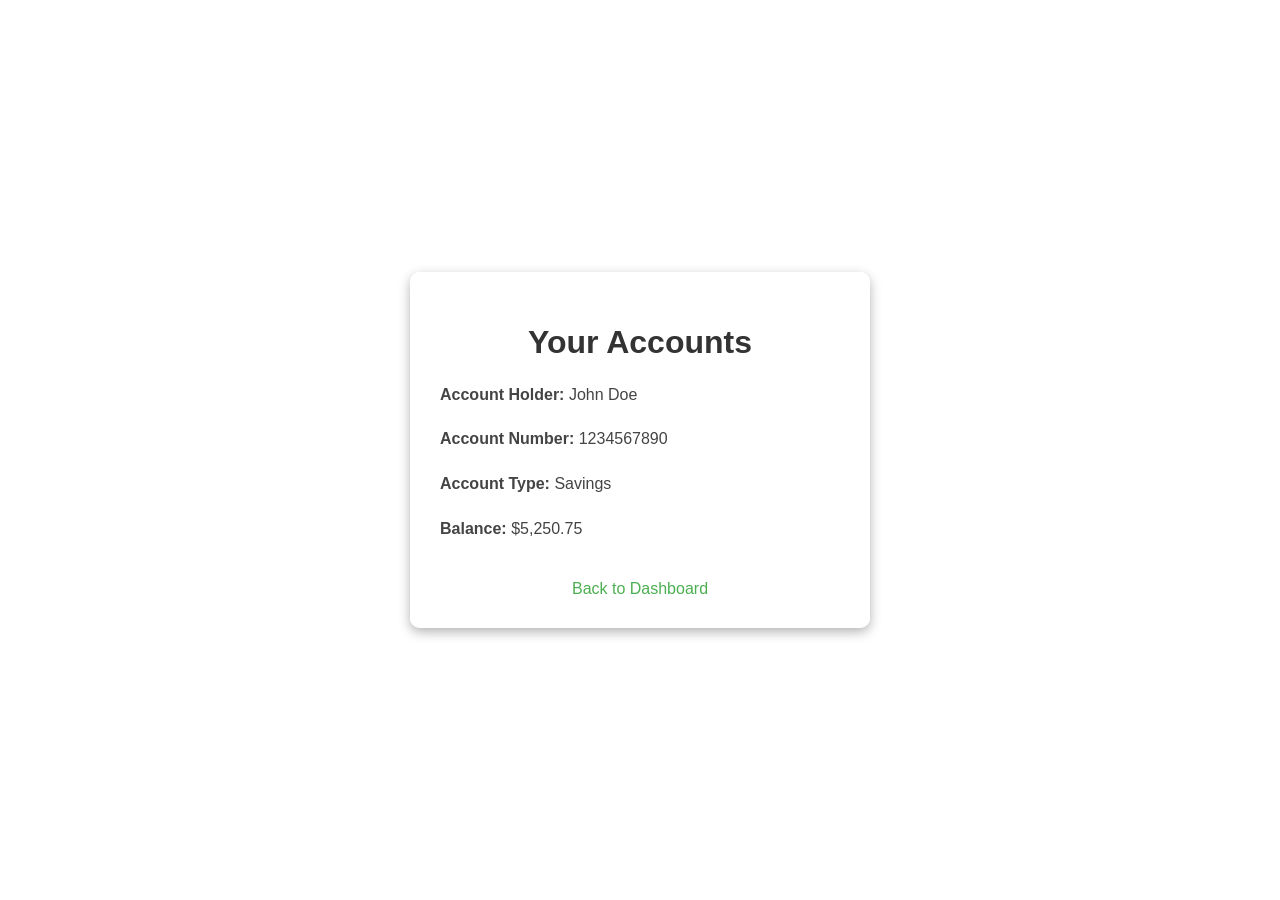
<file: accounts.html>
<!DOCTYPE html>
<html lang="en">
<head>
    <meta charset="UTF-8">
    <meta name="viewport" content="width=device-width, initial-scale=1.0">
    <title>Accounts - Banking Management System</title>
    <style>
        body {
            font-family: Arial, sans-serif;
            background-image: url('https://as2.ftcdn.net/v2/jpg/04/46/53/73/1000_F_446537301_iLwijM5SZPekEXWm798kssV8LSUfCToT.jpg');
            background-size: cover;
            margin: 0;
            padding: 0;
            display: flex;
            justify-content: center;
            align-items: center;
            height: 100vh;
        }

        .container {
            background-color: rgba(255, 255, 255, 0.92);
            padding: 30px;
            border-radius: 10px;
            width: 400px;
            text-align: center;
            box-shadow: 0 4px 12px rgba(0,0,0,0.3);
        }

        h1 {
            margin-bottom: 20px;
            color: #333;
        }

        .account-info {
            font-size: 16px;
            line-height: 1.8;
            color: #444;
            text-align: left;
        }

        a {
            display: inline-block;
            margin-top: 20px;
            color: #4CAF50;
            text-decoration: none;
        }

        a:hover {
            text-decoration: underline;
        }
    </style>
</head>
<body>
    <div class="container">
        <h1>Your Accounts</h1>
        <div class="account-info">
            <p><strong>Account Holder:</strong> John Doe</p>
            <p><strong>Account Number:</strong> 1234567890</p>
            <p><strong>Account Type:</strong> Savings</p>
            <p><strong>Balance:</strong> $5,250.75</p>
        </div>
        <a href="index.html">Back to Dashboard</a>
    </div>
</body>
</html>
</file>
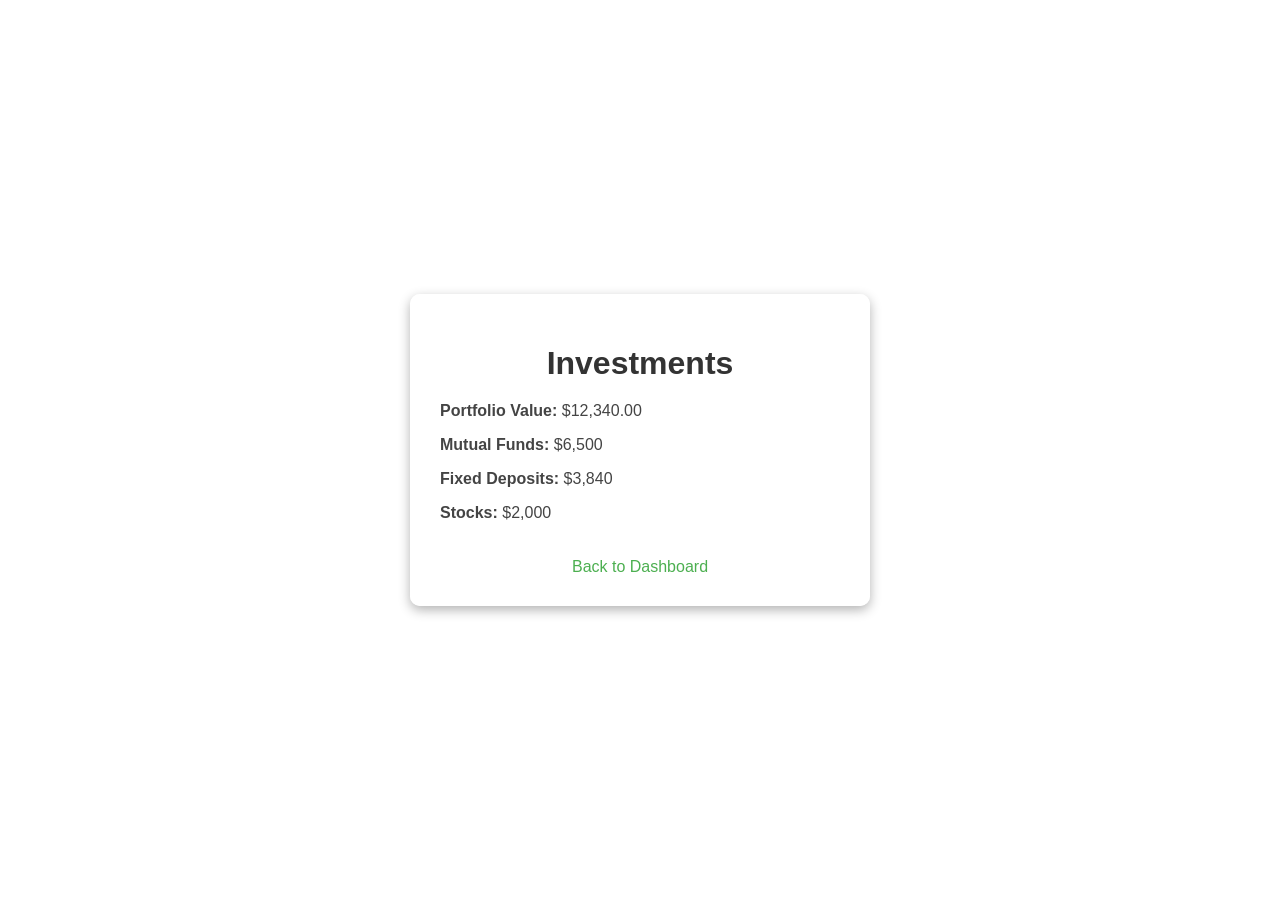
<file: invest.html>
<!DOCTYPE html>
<html lang="en">
<head>
    <meta charset="UTF-8">
    <meta name="viewport" content="width=device-width, initial-scale=1.0">
    <title>Investments - Banking Management System</title>
    <style>
        body {
            font-family: Arial, sans-serif;
            background-image: url('https://as2.ftcdn.net/v2/jpg/04/46/53/73/1000_F_446537301_iLwijM5SZPekEXWm798kssV8LSUfCToT.jpg');
            background-size: cover;
            margin: 0;
            padding: 0;
            display: flex;
            justify-content: center;
            align-items: center;
            height: 100vh;
        }

        .container {
            background-color: rgba(255, 255, 255, 0.92);
            padding: 30px;
            border-radius: 10px;
            width: 400px;
            text-align: center;
            box-shadow: 0 4px 12px rgba(0,0,0,0.3);
        }

        h1 {
            margin-bottom: 20px;
            color: #333;
        }

        .investment-info {
            font-size: 16px;
            text-align: left;
            color: #444;
        }

        a {
            display: inline-block;
            margin-top: 20px;
            color: #4CAF50;
            text-decoration: none;
        }

        a:hover {
            text-decoration: underline;
        }
    </style>
</head>
<body>
    <div class="container">
        <h1>Investments</h1>
        <div class="investment-info">
            <p><strong>Portfolio Value:</strong> $12,340.00</p>
            <p><strong>Mutual Funds:</strong> $6,500</p>
            <p><strong>Fixed Deposits:</strong> $3,840</p>
            <p><strong>Stocks:</strong> $2,000</p>
        </div>
        <a href="index.html">Back to Dashboard</a>
    </div>
</body>
</html>
</file>
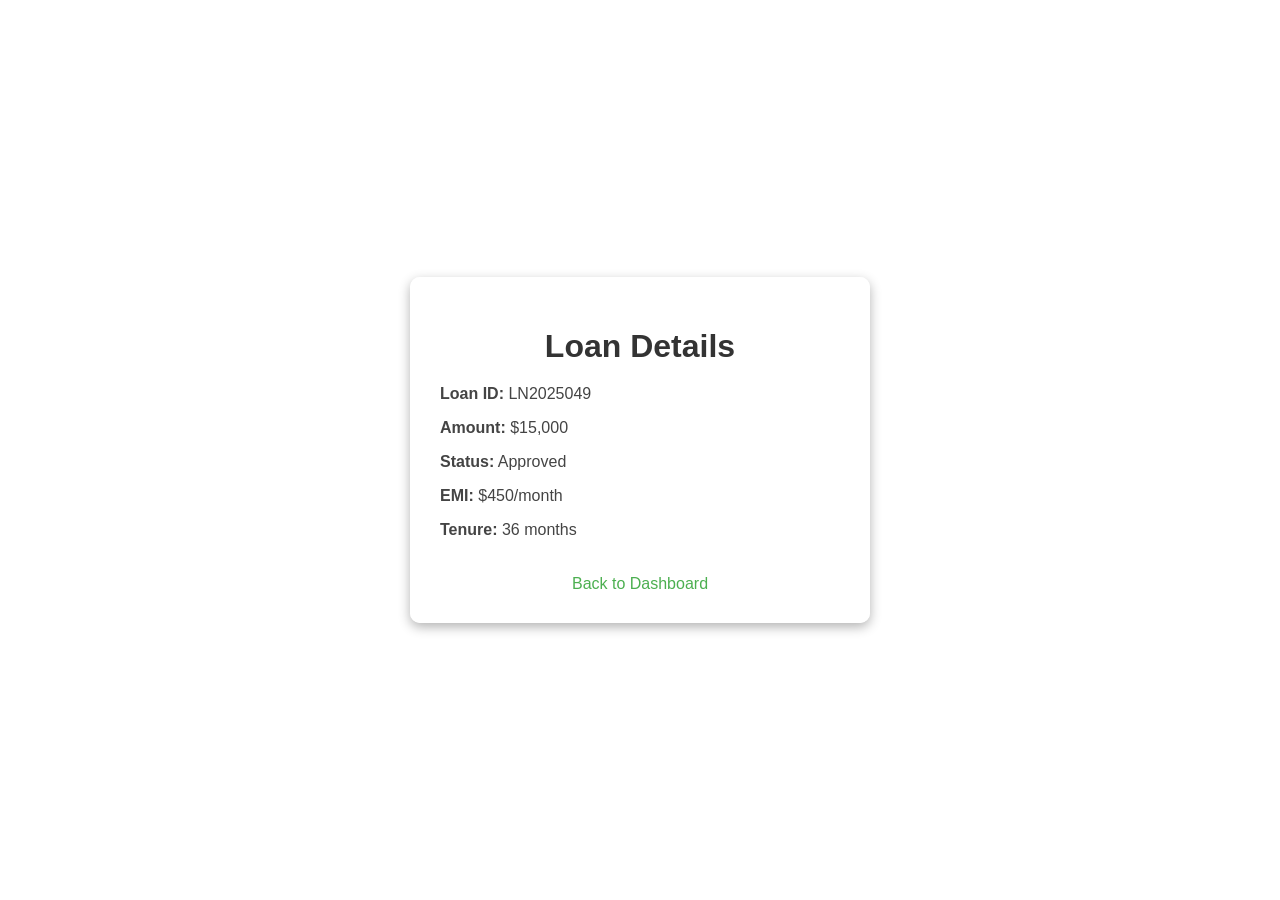
<file: loan.html>
<!DOCTYPE html>
<html lang="en">
<head>
    <meta charset="UTF-8">
    <meta name="viewport" content="width=device-width, initial-scale=1.0">
    <title>Loans - Banking Management System</title>
    <style>
        body {
            font-family: Arial, sans-serif;
            background-image: url('https://as2.ftcdn.net/v2/jpg/04/46/53/73/1000_F_446537301_iLwijM5SZPekEXWm798kssV8LSUfCToT.jpg');
            background-size: cover;
            margin: 0;
            padding: 0;
            display: flex;
            justify-content: center;
            align-items: center;
            height: 100vh;
        }

        .container {
            background-color: rgba(255, 255, 255, 0.92);
            padding: 30px;
            border-radius: 10px;
            width: 400px;
            text-align: center;
            box-shadow: 0 4px 12px rgba(0,0,0,0.3);
        }

        h1 {
            margin-bottom: 20px;
            color: #333;
        }

        .loan-details {
            font-size: 16px;
            text-align: left;
            color: #444;
        }

        a {
            display: inline-block;
            margin-top: 20px;
            color: #4CAF50;
            text-decoration: none;
        }

        a:hover {
            text-decoration: underline;
        }
    </style>
</head>
<body>
    <div class="container">
        <h1>Loan Details</h1>
        <div class="loan-details">
            <p><strong>Loan ID:</strong> LN2025049</p>
            <p><strong>Amount:</strong> $15,000</p>
            <p><strong>Status:</strong> Approved</p>
            <p><strong>EMI:</strong> $450/month</p>
            <p><strong>Tenure:</strong> 36 months</p>
        </div>
        <a href="index.html">Back to Dashboard</a>
    </div>
</body>
</html>
</file>
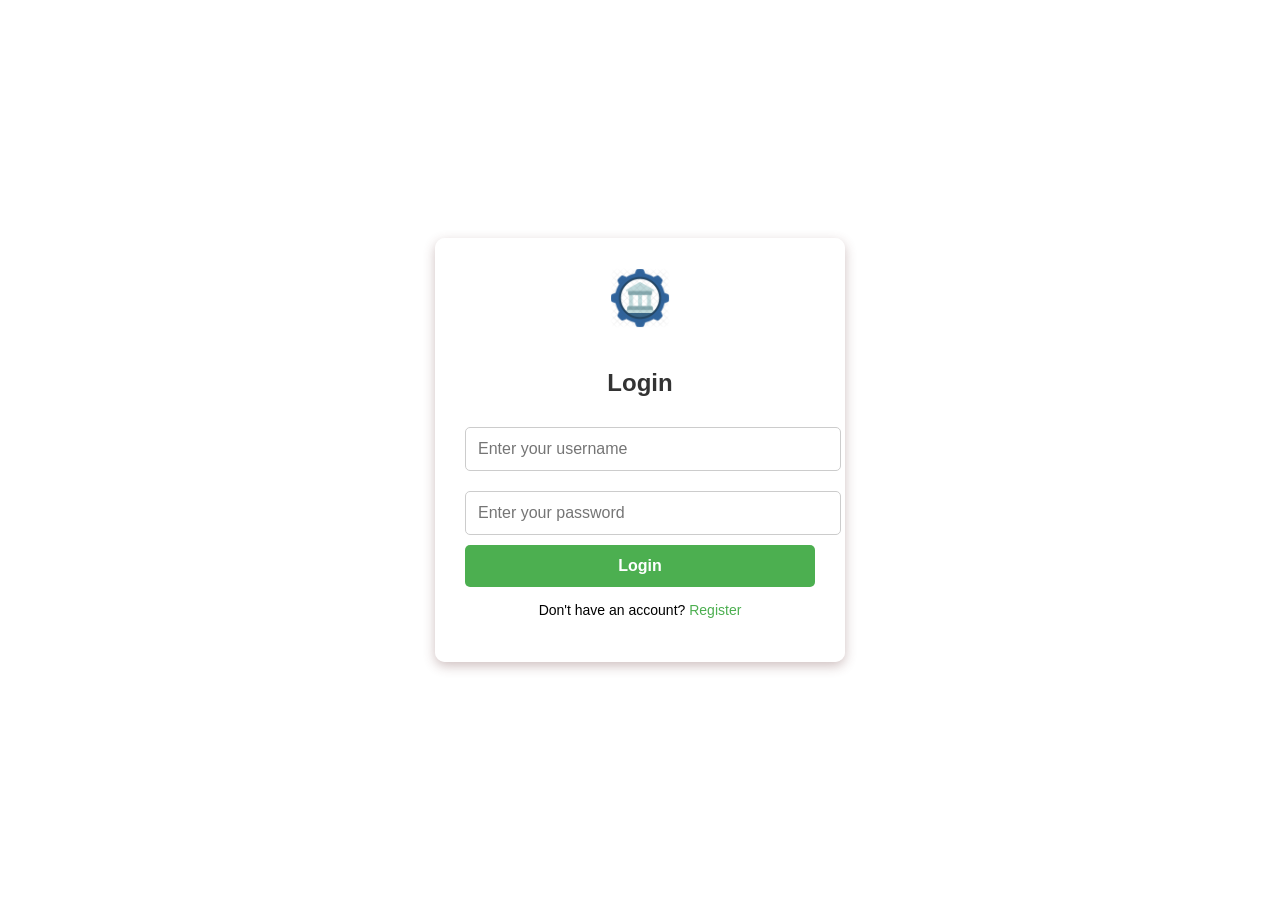
<file: Login.html>
<!DOCTYPE html>
<html lang="en">
<head>
    <meta charset="UTF-8">
    <meta name="viewport" content="width=device-width, initial-scale=1.0">
    <title>Login - Banking Management System</title>
    <style>
        body {
            font-family: Arial, sans-serif;
            background-image: url('https://as2.ftcdn.net/v2/jpg/04/46/53/73/1000_F_446537301_iLwijM5SZPekEXWm798kssV8LSUfCToT.jpg');
            background-size: cover;
            display: flex;
            justify-content: center;
            align-items: center;
            height: 100vh;
            margin: 0;
        }

        .form-container {
            background-color: rgba(255, 255, 255, 0.9);
            padding: 30px;
            border-radius: 10px;
            box-shadow: 0 4px 12px rgba(95, 48, 48, 0.3);
            width: 350px;
            text-align: center;
        }

        h1 {
            font-size: 24px;
            color: #333;
            margin-bottom: 20px;
        }

        input[type="text"], input[type="password"] {
            width: 100%;
            padding: 12px;
            margin: 10px 0;
            border: 1px solid #ccc;
            border-radius: 5px;
            font-size: 16px;
        }

        input[type="submit"] {
            width: 100%;
            padding: 12px;
            background-color: #4CAF50;
            color: white;
            border: none;
            border-radius: 5px;
            cursor: pointer;
            font-size: 16px;
            font-weight: bold;
            transition: background-color 0.3s ease;
        }

        input[type="submit"]:hover {
            background-color: #45a049;
        }

        p {
            margin-top: 15px;
            font-size: 14px;
        }

        a {
            color: #4CAF50;
            text-decoration: none;
        }

        a:hover {
            text-decoration: underline;
        }

        img {
            height: 60px;
            margin-bottom: 20px;
            border-radius: 5px;
        }
    </style>
</head>
<body>
    <div class="form-container">
        <img src="logo2.jpg" alt="Bank Logo">
        <h1>Login</h1>
        <form id="loginForm" method="POST" onsubmit="handleLogin(event)">
            <input type="text" id="username" name="username" placeholder="Enter your username" required>
            <input type="password" id="password" name="password" placeholder="Enter your password" required>
            <input type="submit" value="Login">
            <p>Don't have an account? <a href="register.html">Register</a></p>
        </form>
    </div>
  <script>
    async function handleLogin(event) {
        event.preventDefault();

        const username = document.getElementById('username').value;
        const password = document.getElementById('password').value;

        const res = await fetch('http://localhost/banking-system/login.php', {
            method: 'POST',
            headers: { 'Content-Type': 'application/json' },
            body: JSON.stringify({ username, password })
        });

        const data = await res.json();
        alert(data.message);

        if (res.ok && data.message === "Login successful") {
            window.location.href = 'index.html';
        }
    }
</script>


</body>
</html>
</file>
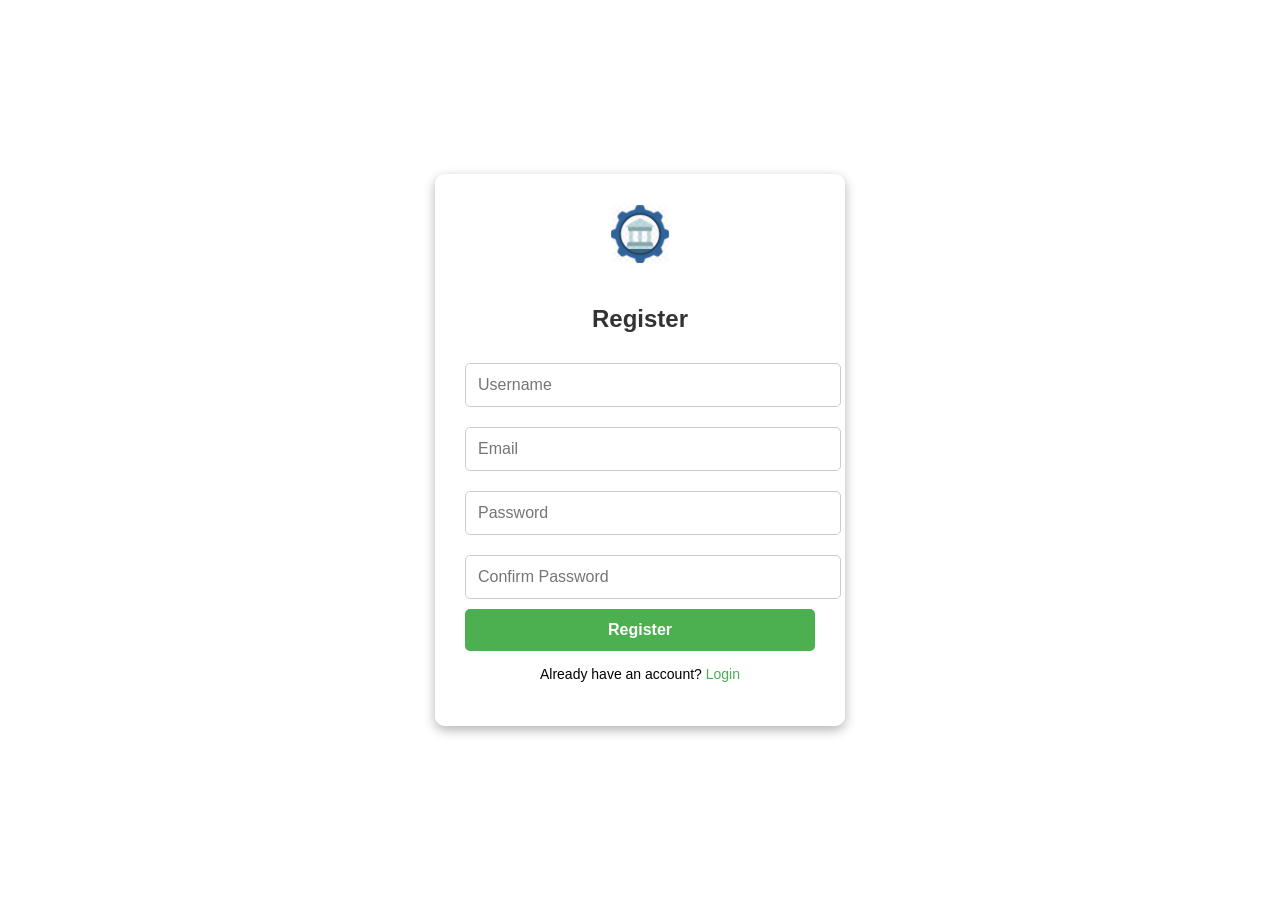
<file: register.html>
<!DOCTYPE html>
<html lang="en">
<head>
    <meta charset="UTF-8">
    <meta name="viewport" content="width=device-width, initial-scale=1.0">
    <title>Register - Banking Management System</title>
    <style>
        body {
            font-family: Arial, sans-serif;
            background-image: url('https://as2.ftcdn.net/v2/jpg/04/46/53/73/1000_F_446537301_iLwijM5SZPekEXWm798kssV8LSUfCToT.jpg');
            background-size: cover;
            display: flex;
            justify-content: center;
            align-items: center;
            height: 100vh;
            margin: 0;
        }

        .form-container {
            background-color: rgba(255, 255, 255, 0.9);
            padding: 30px;
            border-radius: 10px;
            box-shadow: 0 4px 12px rgba(0, 0, 0, 0.3);
            width: 350px;
            text-align: center;
        }

        h1 {
            font-size: 24px;
            color: #333;
            margin-bottom: 20px;
        }

        input[type="text"],
        input[type="email"],
        input[type="password"] {
            width: 100%;
            padding: 12px;
            margin: 10px 0;
            border: 1px solid #ccc;
            border-radius: 5px;
            font-size: 16px;
        }

        input[type="submit"] {
            width: 100%;
            padding: 12px;
            background-color: #4CAF50;
            color: white;
            border: none;
            border-radius: 5px;
            cursor: pointer;
            font-size: 16px;
            font-weight: bold;
            transition: background-color 0.3s ease;
        }

        input[type="submit"]:hover {
            background-color: #45a049;
        }

        p {
            margin-top: 15px;
            font-size: 14px;
        }

        a {
            color: #4CAF50;
            text-decoration: none;
        }

        a:hover {
            text-decoration: underline;
        }

        img {
            height: 60px;
            margin-bottom: 20px;
            border-radius: 5px;
        }
    </style>
</head>
<body>
    <div class="form-container">
        <img src="logo2.jpg" alt="Bank Logo">
        <h1>Register</h1>
        <form id="registerForm" method="POST" onsubmit="handleRegister(event)">
            <input type="text" id="username" name="username" placeholder="Username" required>
            <input type="email" id="email" name="email" placeholder="Email" required>
            <input type="password" id="password" name="password" placeholder="Password" required>
            <input type="password" id="confirmPassword" name="confirmPassword" placeholder="Confirm Password" required>
            <input type="submit" value="Register">
            <p>Already have an account? <a href="login.html">Login</a></p>
        </form>
    </div>
  <script>
    async function handleRegister(event) {
        event.preventDefault();

        const username = document.getElementById('username').value;
        const email = document.getElementById('email').value;
        const password = document.getElementById('password').value;
        const confirmPassword = document.getElementById('confirmPassword').value;

        if (password !== confirmPassword) {
            alert("Passwords do not match.");
            return;
        }

        const res = await fetch('http://localhost/banking-system/register.php', {
            method: 'POST',
            headers: { 'Content-Type': 'application/json' },
            body: JSON.stringify({ username, email, password })
        });

        const data = await res.json();
        alert(data.message);

        if (res.ok && data.message.includes("success")) {
            window.location.href = 'login.html';
        }
    }
</script>


</body>
</html>
</file>
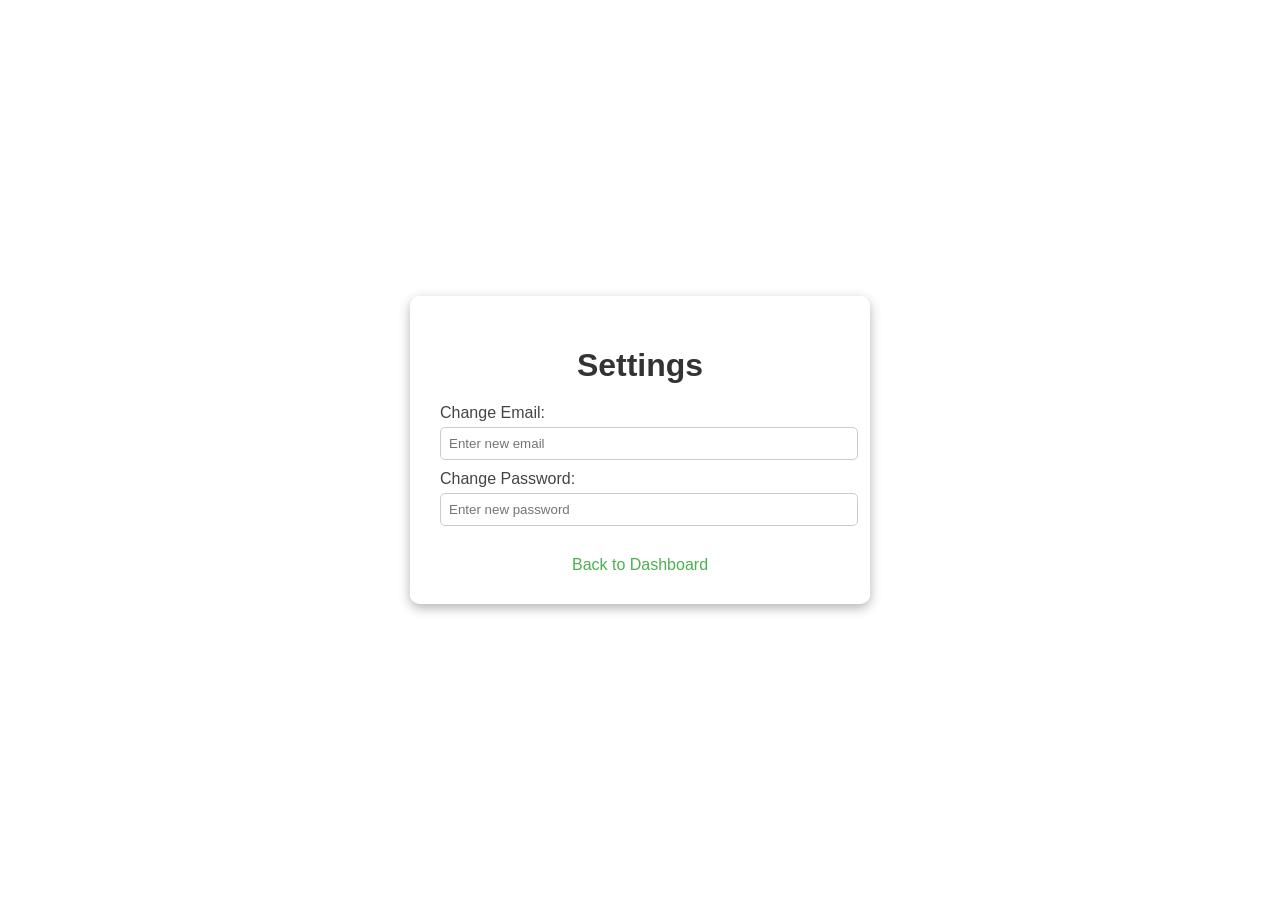
<file: setting.html>
<!DOCTYPE html>
<html lang="en">
<head>
    <meta charset="UTF-8">
    <meta name="viewport" content="width=device-width, initial-scale=1.0">
    <title>Settings - Banking Management System</title>
    <style>
        body {
            font-family: Arial, sans-serif;
            background-image: url('https://as2.ftcdn.net/v2/jpg/04/46/53/73/1000_F_446537301_iLwijM5SZPekEXWm798kssV8LSUfCToT.jpg');
            background-size: cover;
            margin: 0;
            padding: 0;
            display: flex;
            justify-content: center;
            align-items: center;
            height: 100vh;
        }

        .container {
            background-color: rgba(255, 255, 255, 0.92);
            padding: 30px;
            border-radius: 10px;
            width: 400px;
            text-align: center;
            box-shadow: 0 4px 12px rgba(0,0,0,0.3);
        }

        h1 {
            color: #333;
            margin-bottom: 20px;
        }

        .settings-option {
            text-align: left;
            margin: 10px 0;
            font-size: 16px;
            color: #444;
        }

        .settings-option label {
            display: block;
            margin-bottom: 5px;
        }

        .settings-option input {
            width: 100%;
            padding: 8px;
            border-radius: 5px;
            border: 1px solid #ccc;
        }

        a {
            display: inline-block;
            margin-top: 20px;
            color: #4CAF50;
            text-decoration: none;
        }

        a:hover {
            text-decoration: underline;
        }
    </style>
</head>
<body>
    <div class="container">
        <h1>Settings</h1>
        <div class="settings-option">
            <label for="email">Change Email:</label>
            <input type="email" id="email" placeholder="Enter new email">
        </div>
        <div class="settings-option">
            <label for="password">Change Password:</label>
            <input type="password" id="password" placeholder="Enter new password">
        </div>
        <a href="index.html">Back to Dashboard</a>
    </div>
</body>
</html>
</file>
